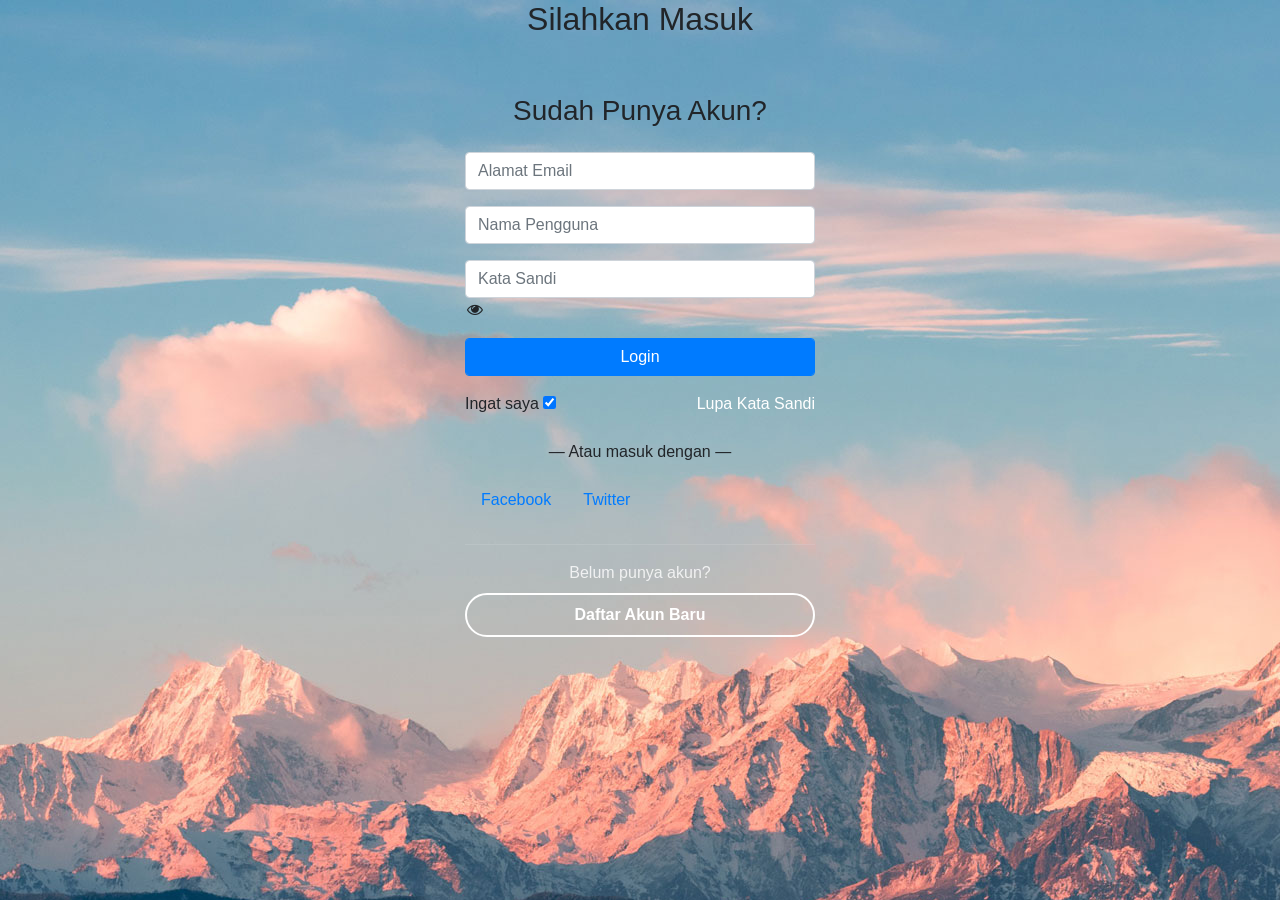
<file: login/index.html>
<!doctype html>
<html lang="en">
  <head>
  	<title>Login 10</title>
    <meta charset="utf-8">
    <meta name="viewport" content="width=device-width, initial-scale=1, shrink-to-fit=no">

	<link href="https://fonts.googleapis.com/css?family=Lato:300,400,700&display=swap" rel="stylesheet">

	<link rel="stylesheet" href="https://stackpath.bootstrapcdn.com/font-awesome/4.7.0/css/font-awesome.min.css">
	
	<link rel="stylesheet" href="scss/style.scss">
	<link rel="stylesheet" href="https://cdn.jsdelivr.net/npm/bootstrap@4.6.2/dist/css/bootstrap.min.css">

	</head>
	<body class="img js-fullheight" style="background-image: url(images/bg.jpg);">
	<section class="ftco-section">
		<div class="container">
			<div class="row justify-content-center">
				<div class="col-md-6 text-center mb-5">
					<h2 class="heading-section">Silahkan Masuk</h2>
				</div>
			</div>
			<div class="row justify-content-center">
				<div class="col-md-6 col-lg-4">
					<div class="login-wrap p-0">
		      	<h3 class="mb-4 text-center">Sudah Punya Akun?</h3>
		      	<form id="loginForm" class="signin-form">

			   <!-- BAGIAN BARU: Input untuk Email -->
              <div class="form-group">
                <input type="email" class="form-control" placeholder="Alamat Email" required>
			  </div>
					
		      		<div class="form-group">
		      			<input type="text" id="username" class="form-control" placeholder="Nama Pengguna" required>
		      		</div>
	            <div class="form-group">
	              <input id="password" type="password" class="form-control" placeholder="Kata Sandi" required>
	              <span toggle="#password-field" class="fa fa-fw fa-eye field-icon toggle-password"></span>
	            </div>
				<div id="alertBox" style="display:none; color:red; margin-bottom:10px;"></div>
	            <div class="form-group">
	            	<button type="submit" class="form-control btn btn-primary submit px-3" id="btnLogin">
						<span>Login</span>
						<span id="btn-Loader"></span>
					</button>
				</div>
	
	            <div class="form-group d-md-flex">
	            	<div class="w-50">
		            	<label class="checkbox-wrap checkbox-primary">Ingat saya
									  <input type="checkbox" checked>
									  <span class="checkmark"></span>
									</label>
								</div>
								<div class="w-50 text-md-right">
									<a href="#" style="color: #fff">Lupa Kata Sandi</a>
								</div>
	            </div>
	          </form>
	          <p class="w-100 text-center">&mdash; Atau masuk dengan &mdash;</p>
	          <div class="social d-flex text-center">
	          	<a href="#" class="px-2 py-2 mr-md-1 rounded"><span class="ion-logo-facebook mr-2"></span> Facebook</a>
	          	<a href="#" class="px-2 py-2 ml-md-1 rounded"><span class="ion-logo-twitter mr-2"></span> Twitter</a>
	          </div>
				<div class="w-100 text-center mt-4 pt-3" style="border-top: 1px solid rgba(255,255,255,0.1);">
                  <p class="mb-2" style="color: rgba(255,255,255,0.8);">Belum punya akun?</p>
                  <a href="register.html" class="btn btn-outline-white w-100 py-2 font-weight-bold" style="border: 2px solid #fff; color: #fff; border-radius: 40px; display: inline-block; transition: all 0.3s;">Daftar Akun Baru</a>
              </div>
		      </div>
				</div>
			</div>
		</div>
	</section>

	<script src="js/jquery.min.js"></script>
  <script src="js/popper.js"></script>
  <script src="js/bootstrap.min.js"></script>
  <script src="js/login.js"></script>

	</body>
</html>
</file>
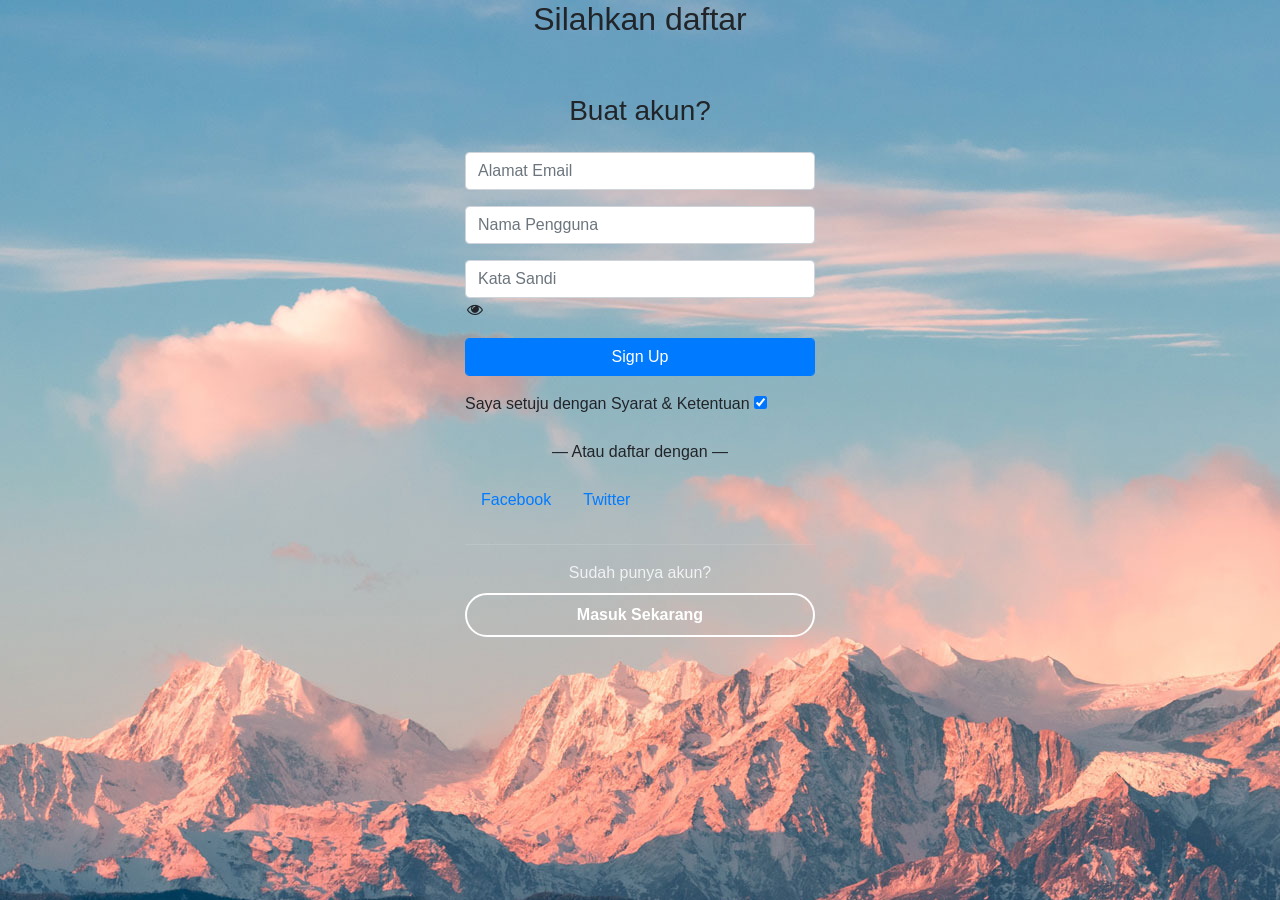
<file: login/register.html>
<!doctype html>
<html lang="en">
  <head>
  	<title>Register 10</title>
	<meta charset="utf-8">
    <meta name="viewport" content="width=device-width, initial-scale=1, shrink-to-fit=no">

	<link href="https://fonts.googleapis.com/css?family=Lato:300,400,700&display=swap" rel="stylesheet">

	<link rel="stylesheet" href="https://stackpath.bootstrapcdn.com/font-awesome/4.7.0/css/font-awesome.min.css">
	
	<link rel="stylesheet" href="scss/style.scss">
	<link rel="stylesheet" href="https://cdn.jsdelivr.net/npm/bootstrap@4.6.2/dist/css/bootstrap.min.css">

	</head>
	<body class="img js-fullheight" style="background-image: url(images/bg.jpg);">
	<section class="ftco-section">
		<div class="container">
			<div class="row justify-content-center">
				<div class="col-md-6 text-center mb-5">
					<h2 class="heading-section">Silahkan daftar</h2>
				</div>
			</div>
			<div class="row justify-content-center">
				<div class="col-md-6 col-lg-4">
					<div class="login-wrap p-0">
		      	<h3 class="mb-4 text-center">Buat akun? </h3>
		      	
            <!-- ID Form diubah menjadi registerForm -->
            <form id="registerForm" class="signin-form">
                    
              <div class="form-group">
                <input id="email" type="email" class="form-control" placeholder="Alamat Email" required>
              </div>

		      		<div class="form-group">
		      			<input id="username" type="text" class="form-control" placeholder="Nama Pengguna" required>
		      		</div>
	            <div class="form-group">
	              <input id="password" type="password" class="form-control" placeholder="Kata Sandi" required>
	              <span toggle="#password-field" class="fa fa-fw fa-eye field-icon toggle-password"></span>
	            </div>
				<div id="message" style="display:none; margin-bottom:10px;"></div>
	            <div class="form-group">
	            	<button type="submit" class="form-control btn btn-primary submit px-3">
						<span>Sign Up</span>
					</button>
	            </div>
	            <div class="form-group d-md-flex">
	            	<div class="w-100">
		            	<label class="checkbox-wrap checkbox-primary">Saya setuju dengan Syarat & Ketentuan
									  <input type="checkbox" checked required>
									  <span class="checkmark"></span>
									</label>
								</div>
	            </div>
	          </form>
	          <p class="w-100 text-center">&mdash; Atau daftar dengan &mdash;</p>
	          <div class="social d-flex text-center mb-4">
	          	<a href="#" class="px-2 py-2 mr-md-1 rounded"><span class="ion-logo-facebook mr-2"></span> Facebook</a>
	          	<a href="#" class="px-2 py-2 ml-md-1 rounded"><span class="ion-logo-twitter mr-2"></span> Twitter</a>
	          </div>

              <!-- Tombol Navigasi Balik ke Halaman Login (index.html atau login.html) -->
              <div class="w-100 text-center mt-4 pt-3" style="border-top: 1px solid rgba(255,255,255,0.1);">
                  <p class="mb-2" style="color: rgba(255,255,255,0.8);">Sudah punya akun?</p>
                  <a href="index.html" class="btn btn-outline-white w-100 py-2 font-weight-bold" style="border: 2px solid #fff; color: #fff; border-radius: 40px; display: inline-block; transition: all 0.3s;">Masuk Sekarang</a>
              </div>

		      </div>
				</div>
			</div>
		</div>
	</section>

	<script src="js/jquery.min.js"></script>
  <script src="js/popper.js"></script>
  <script src="js/bootstrap.min.js"></script>
  <script src="js/register.js"></script>

	</body>
</html>
</file>
